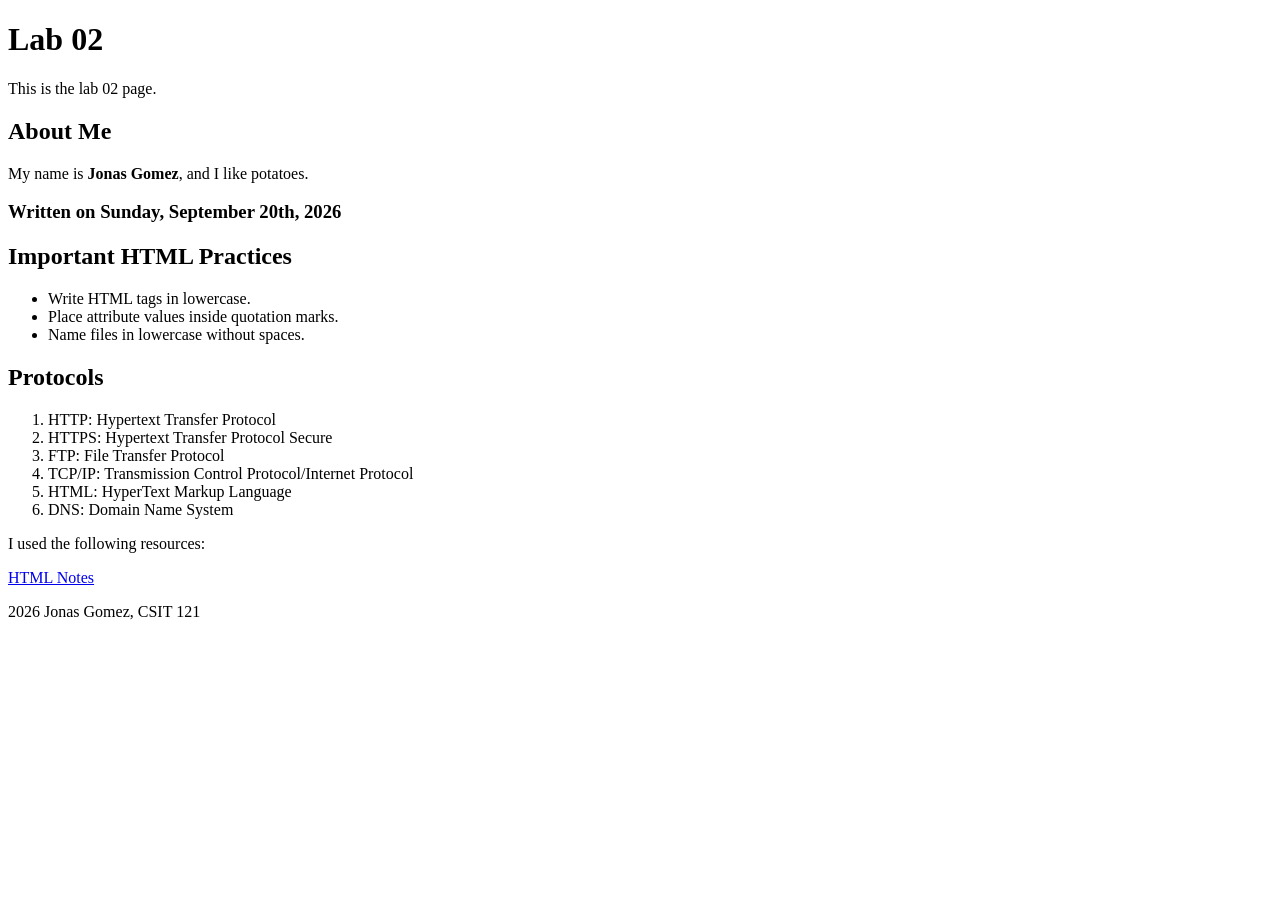
<file: lab02/index.html>
<!DOCTYPE html>
<html lang="en">
<head>
    <meta charset="UTF-8">
    <meta name="viewport" content="width=device-width, initial-scale=1.0">
    <title>Lab 02</title>
</head>
<body>
    <header>
        <h1>Lab 02</h1>
        <p>This is the lab 02 page.</p>
    </header>

    <main>
    <article>
        <h2>About Me</h2>
        <p>My name is <strong>Jonas Gomez</strong>, and I like potatoes.</p>
        <h3>Written on Sunday, September 20th, 2026 </h3>
            <h2>Important HTML Practices</h2>
        <ul>
          <li>Write HTML tags in lowercase.</li>
          <li>Place attribute values inside quotation marks.</li>
          <li>Name files in lowercase without spaces.</li>
        </ul>
            <h2>Protocols</h2>
        <ol>
            <li>HTTP: Hypertext Transfer Protocol</li>
            <li>HTTPS: Hypertext Transfer Protocol Secure</li>
            <li>FTP: File Transfer Protocol</li>
            <li>TCP/IP: Transmission Control Protocol/Internet Protocol</li>
            <li>HTML: HyperText Markup Language</li>
            <li>DNS: Domain Name System</li>
        </ol>
        <p> I used the following resources:</p>
        <a href="https://opencontent.ccbcmd.edu/csit121/chapter/html-notes/" target="_blank">HTML Notes</a>
    </article>
    </main>

<footer>
    <p>2026 Jonas Gomez, CSIT 121</p>
    </footer>
</body>
</html>
</file>
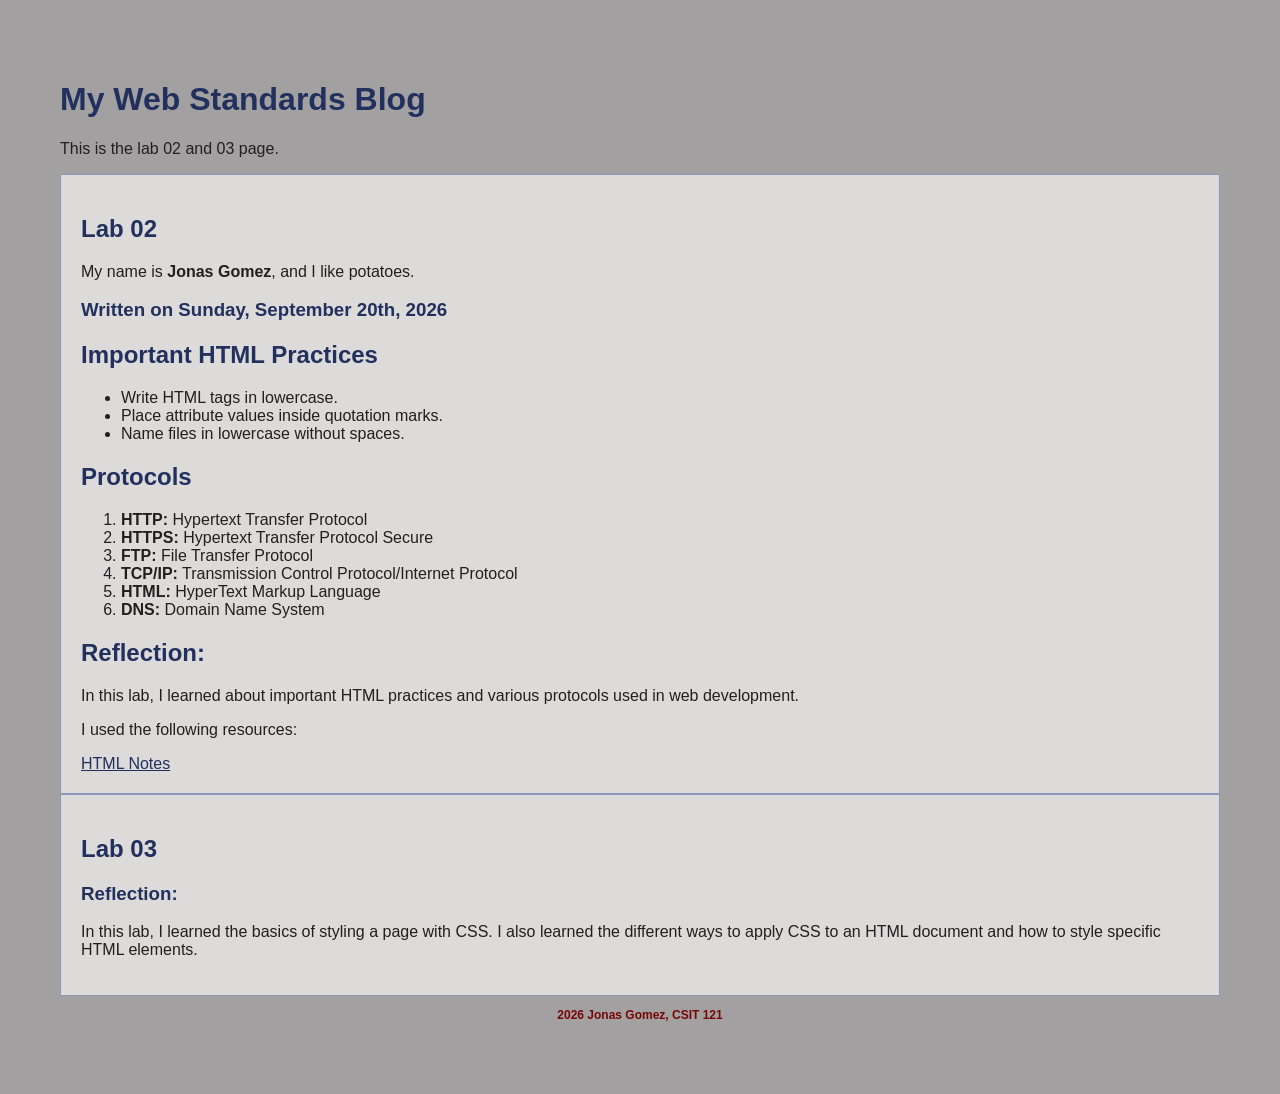
<file: lab03/index.html>
<!DOCTYPE html>
<html lang="en">
<head>
    <meta charset="UTF-8">
    <meta name="viewport" content="width=device-width, initial-scale=1.0">
    <title>Lab 02 & 03</title>
    <link rel="stylesheet" href="style.css">
</head>
<body>
    <header>
        <h1>My Web Standards Blog</h1>
        <p>This is the lab 02 and 03 page.</p>
    </header>

    <main>
    <article class="blog-post">
        <h2>Lab 02</h2>
        <p>My name is <strong>Jonas Gomez</strong>, and I like potatoes.</p>
        <h3>Written on Sunday, September 20th, 2026 </h3>
            <h2>Important HTML Practices</h2>
        <ul>
          <li>Write HTML tags in lowercase.</li>
          <li>Place attribute values inside quotation marks.</li>
          <li>Name files in lowercase without spaces.</li>
        </ul>
            <h2>Protocols</h2>
        <ol>
            <li><strong>HTTP:</strong> Hypertext Transfer Protocol</li>
            <li><strong>HTTPS:</strong> Hypertext Transfer Protocol Secure</li>
            <li><strong>FTP:</strong> File Transfer Protocol</li>
            <li><strong>TCP/IP:</strong> Transmission Control Protocol/Internet Protocol</li>
            <li><strong>HTML:</strong> HyperText Markup Language</li>
            <li><strong>DNS:</strong> Domain Name System</li>
        </ol>
        <h2>Reflection:</h2>
        <p>In this lab, I learned about important HTML practices and various protocols used in web development.</p>
        <p> I used the following resources:</p>
        <a href="https://opencontent.ccbcmd.edu/csit121/chapter/html-notes/" target="_blank">HTML Notes</a>
    </article>

    <article class="blog-post">
        <h2>Lab 03</h2>
        <h3>Reflection: </h3>
        <p>In this lab, I learned the basics of styling a page with CSS. I also learned the different ways to apply CSS to an HTML document and how to style specific HTML elements.</p>
    </article>
    </main>
<footer>
    <p id="Signature">2026 Jonas Gomez, CSIT 121</p>
    </footer>
</body>
</html>
</file>
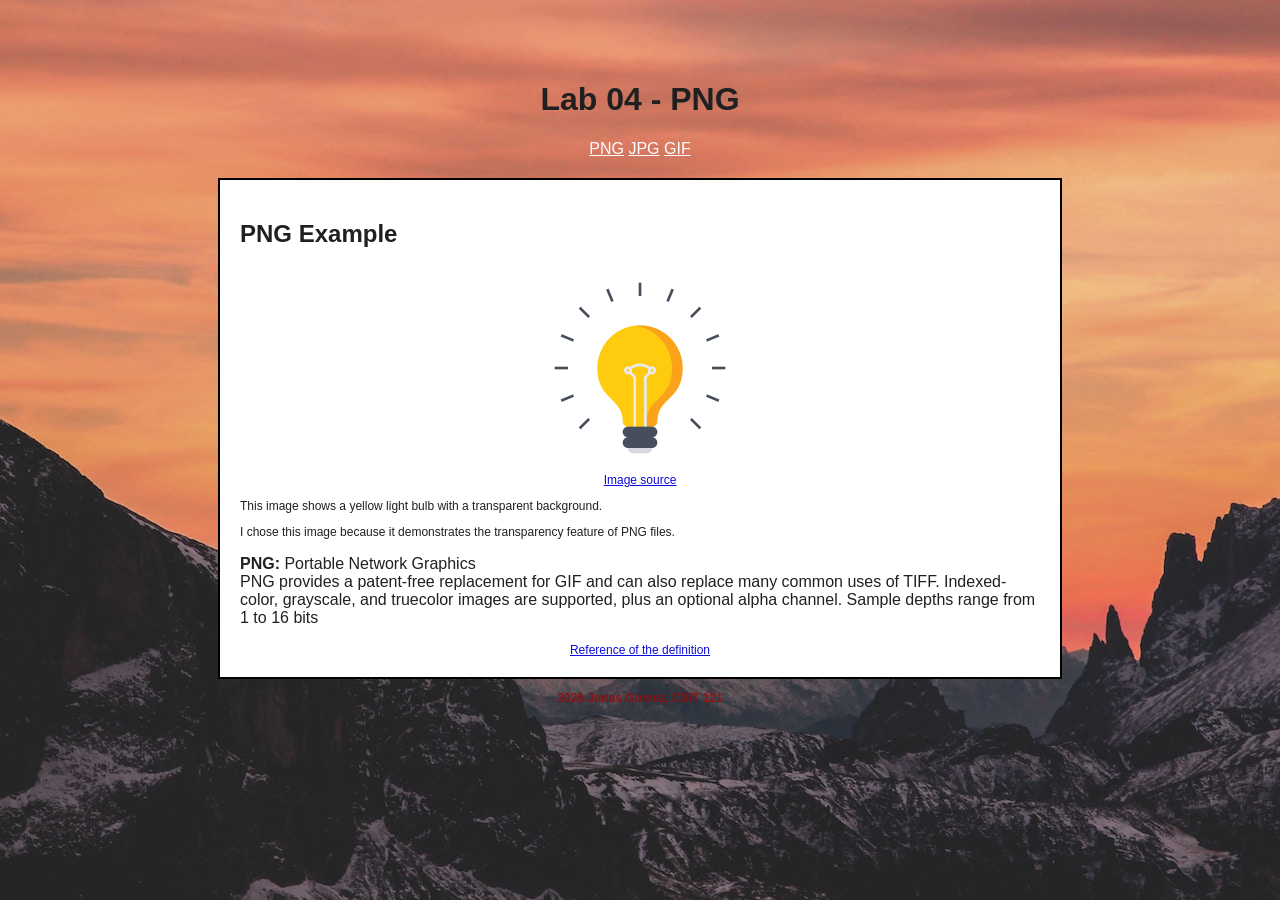
<file: lab04/index.html>
<!DOCTYPE html>
<html lang="en">

<head>
    <meta charset="UTF-8">
    <meta name="viewport" content="width=device-width, initial-scale=1.0">
    <title>Lab 04 - PNG</title>
    <link rel="stylesheet" href="style.css">
</head>

<body>
    <header>
        <h1 id="Center">Lab 04 - PNG</h1>
    </header>

<nav>
    <a href="index.html">PNG</a>
    <a href="jpg.html">JPG</a>
    <a href="gif.html">GIF</a>
</nav>

    <main>
    <article class="imgformat">
 <h2>PNG Example</h2>
 <img src="images/png-transparent-situation.png" alt="Light bulb with a transparent background">
 <a href="https://www.pngegg.com/en/png-wCefa" target="_blank" class="imgsource">
    Image source
</a>
<p class="imgdescription">This image shows a yellow light bulb with a transparent background.</p>
<p class="imgdescription">I chose this image because it demonstrates the transparency feature of PNG files.</p>
<p><strong>PNG:</strong> Portable Network Graphics<br>
 PNG provides a patent-free replacement for GIF and can also replace many common uses of TIFF. 
 Indexed-color, grayscale, and truecolor images are supported, plus an optional alpha channel. 
 Sample depths range from 1 to 16 bits </p>
    </article>
    <a href="https://www.loc.gov/preservation/digital/formats/fdd/fdd000153.shtml" id="reference">Reference of the definition</a>
    </main>

<footer>
    <p id="Signature">2026 Jonas Gomez, CSIT 121</p>
    </footer>

</body>

</html>
</file>
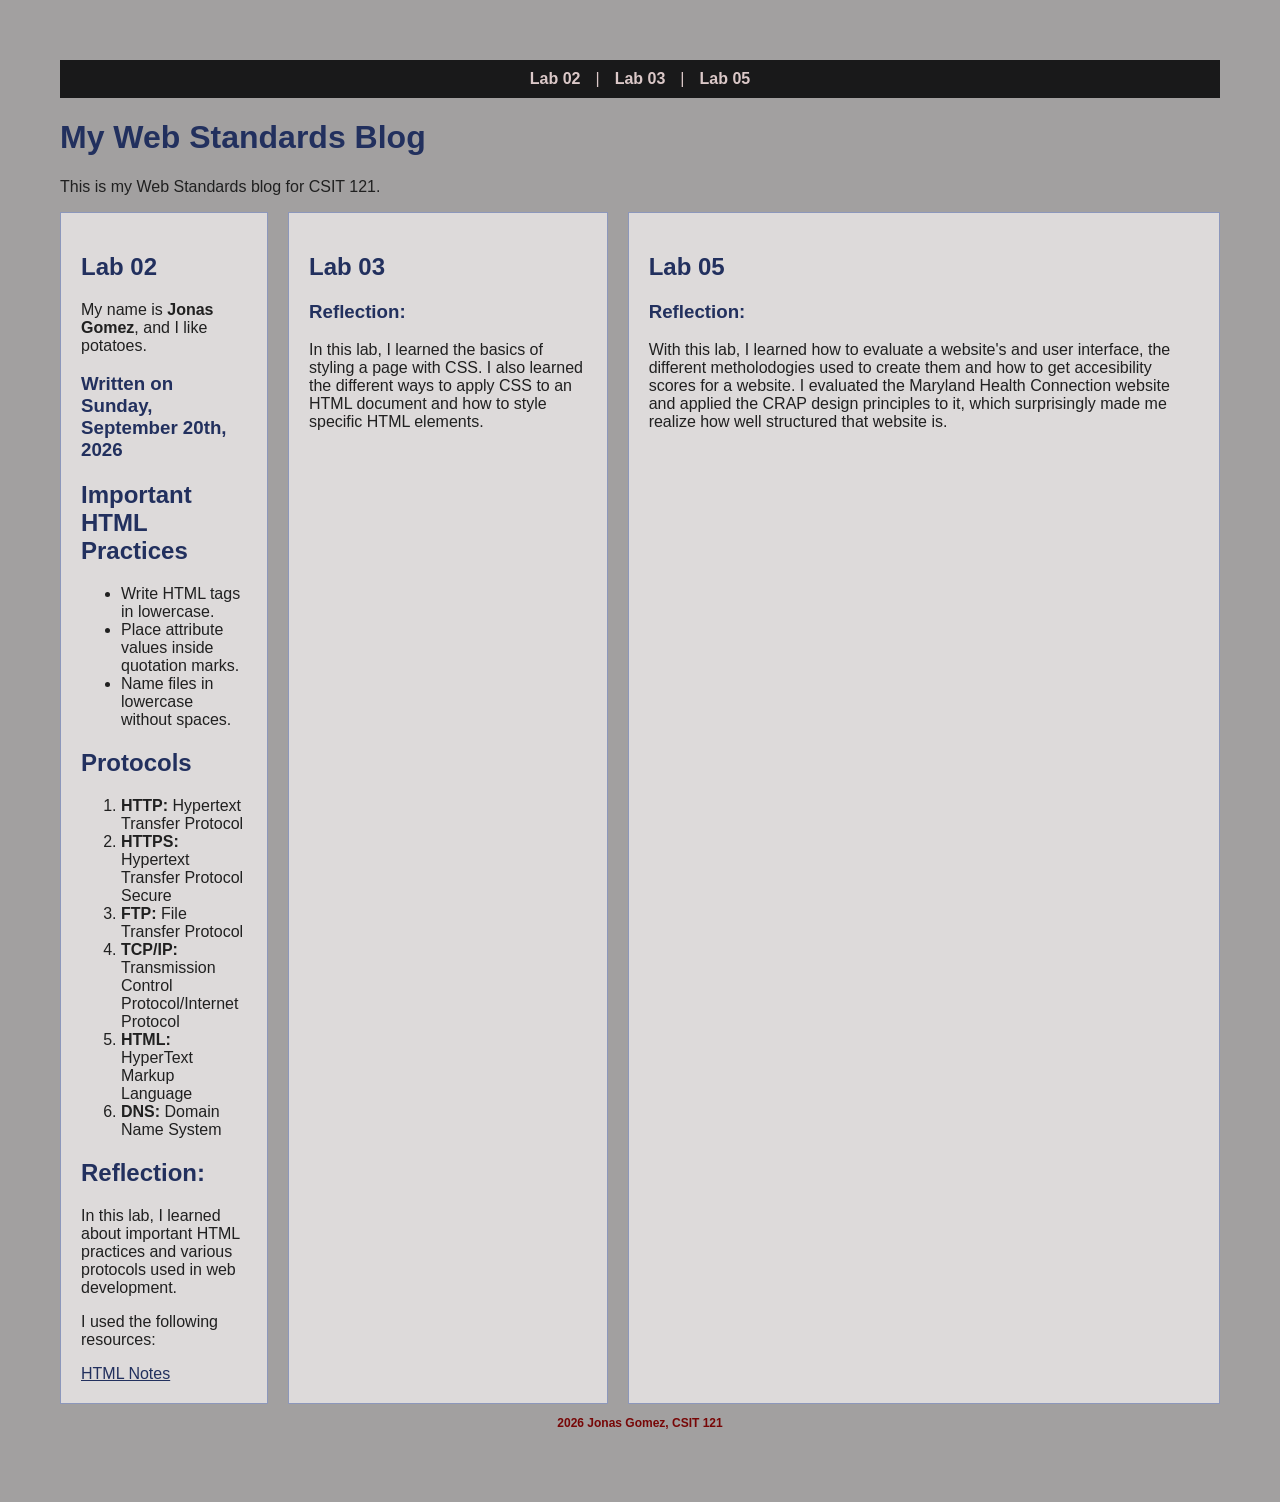
<file: lab06/index.html>
<!DOCTYPE html>
<html lang="en">
<head>
    <meta charset="UTF-8">
    <meta name="viewport" content="width=device-width, initial-scale=1.0">
    <title>My Web Standards Blog</title>
    <link rel="stylesheet" href="style.css">
</head>
<body>
    <nav>
    <a href="#lab02">Lab 02</a> |
    <a href="#lab03">Lab 03</a> |
    <a href="#lab05">Lab 05</a>
</nav>
    <header>
        <h1>My Web Standards Blog</h1>
        <p>This is my Web Standards blog for CSIT 121.</p>
    </header>

    <main>
   <article class="blog-post" id="lab02">
        <h2>Lab 02</h2>
        <p>My name is <strong>Jonas Gomez</strong>, and I like potatoes.</p>
        <h3>Written on Sunday, September 20th, 2026 </h3>
            <h2>Important HTML Practices</h2>
        <ul>
          <li>Write HTML tags in lowercase.</li>
          <li>Place attribute values inside quotation marks.</li>
          <li>Name files in lowercase without spaces.</li>
        </ul>
            <h2>Protocols</h2>
        <ol>
            <li><strong>HTTP:</strong> Hypertext Transfer Protocol</li>
            <li><strong>HTTPS:</strong> Hypertext Transfer Protocol Secure</li>
            <li><strong>FTP:</strong> File Transfer Protocol</li>
            <li><strong>TCP/IP:</strong> Transmission Control Protocol/Internet Protocol</li>
            <li><strong>HTML:</strong> HyperText Markup Language</li>
            <li><strong>DNS:</strong> Domain Name System</li>
        </ol>
        <h2>Reflection:</h2>
        <p>In this lab, I learned about important HTML practices and various protocols used in web development.</p>
        <p> I used the following resources:</p>
        <a href="https://opencontent.ccbcmd.edu/csit121/chapter/html-notes/" target="_blank">HTML Notes</a>
    </article>

    <article class="blog-post" id="lab03">
        <h2>Lab 03</h2>
        <h3>Reflection: </h3>
        <p>In this lab, I learned the basics of styling a page with CSS. I also learned the different ways to apply CSS to an HTML document and how to style specific HTML elements.</p>
    </article>

    <article class="blog-post" id="lab05">
        <h2>Lab 05 </h2>
        <h3>Reflection: </h3>
        <p>With this lab, I learned how to evaluate a website's and user interface, the different metholodogies
            used to create them and how to get accesibility scores for a website. I evaluated the Maryland Health Connection
            website and applied the CRAP design principles to it, which surprisingly made me realize how well structured that 
            website is.</p>

    </article>
      </main>
<footer>
    <p id="Signature">2026 Jonas Gomez, CSIT 121</p>
    </footer>
</body>
</html>
</file>
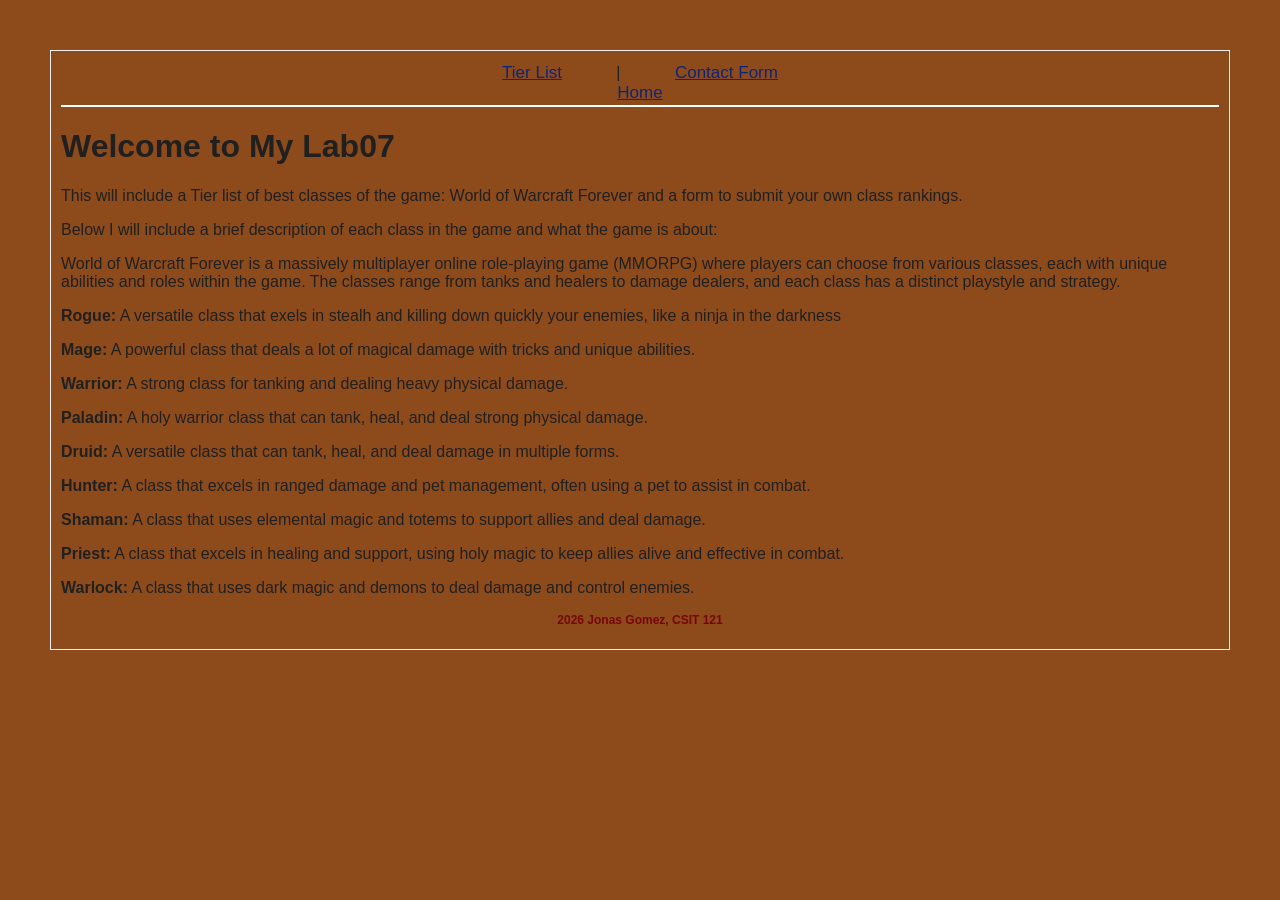
<file: lab07/index.html>
<!DOCTYPE html>
<html lang="en">


<head>
    <meta charset="UTF-8">
    <meta name="viewport" content="width=device-width, initial-scale=1.0">
    <title>My Lab07</title>
    <link rel="stylesheet" href="style.css">
</head>

<body>
    <nav>
    <a href="tierlist.html">Tier List</a> |
    <a href="contact.html">Contact Form</a>
    <div>
    <a href="index.html">Home</a>
    </div>
    </nav>
    <main>
<h1>Welcome to My Lab07</h1>
<p>This will include a Tier list of best classes of the game: World of Warcraft Forever and a form to submit
    your own class rankings.</p>
    <p>Below I will include a brief description of each class in the game and what the game is about:</p>
    <p>World of Warcraft Forever is a massively multiplayer online role-playing game (MMORPG) where players can choose from various classes, each with unique abilities and roles within the game. The classes range from tanks and healers to damage dealers, and each class has a distinct playstyle and strategy.</p>
        <p><b>Rogue:</b> A versatile class that exels in stealh and killing down quickly your enemies, like a ninja in the darkness</p>
        <P><b>Mage:</b> A powerful class that deals a lot of magical damage with tricks and unique abilities.</P>
        <p><b>Warrior:</b> A strong class for tanking and dealing heavy physical damage.</p>
        <p><b>Paladin:</b> A holy warrior class that can tank, heal, and deal strong physical damage.</p>
        <p><b>Druid:</b> A versatile class that can tank, heal, and deal damage in multiple forms.</p>
        <p><b>Hunter:</b> A class that excels in ranged damage and pet management, often using a pet to assist in combat.</p>
        <p><b>Shaman:</b> A class that uses elemental magic and totems to support allies and deal damage.</p>
        <p><b>Priest:</b> A class that excels in healing and support, using holy magic to keep allies alive and effective in combat.</p>
        <p><b>Warlock:</b> A class that uses dark magic and demons to deal damage and control enemies.</p>
    </main>
        <footer>
        <p id="Signature">2026 Jonas Gomez, CSIT 121</p>
    </footer>
</body>
</html>
</file>
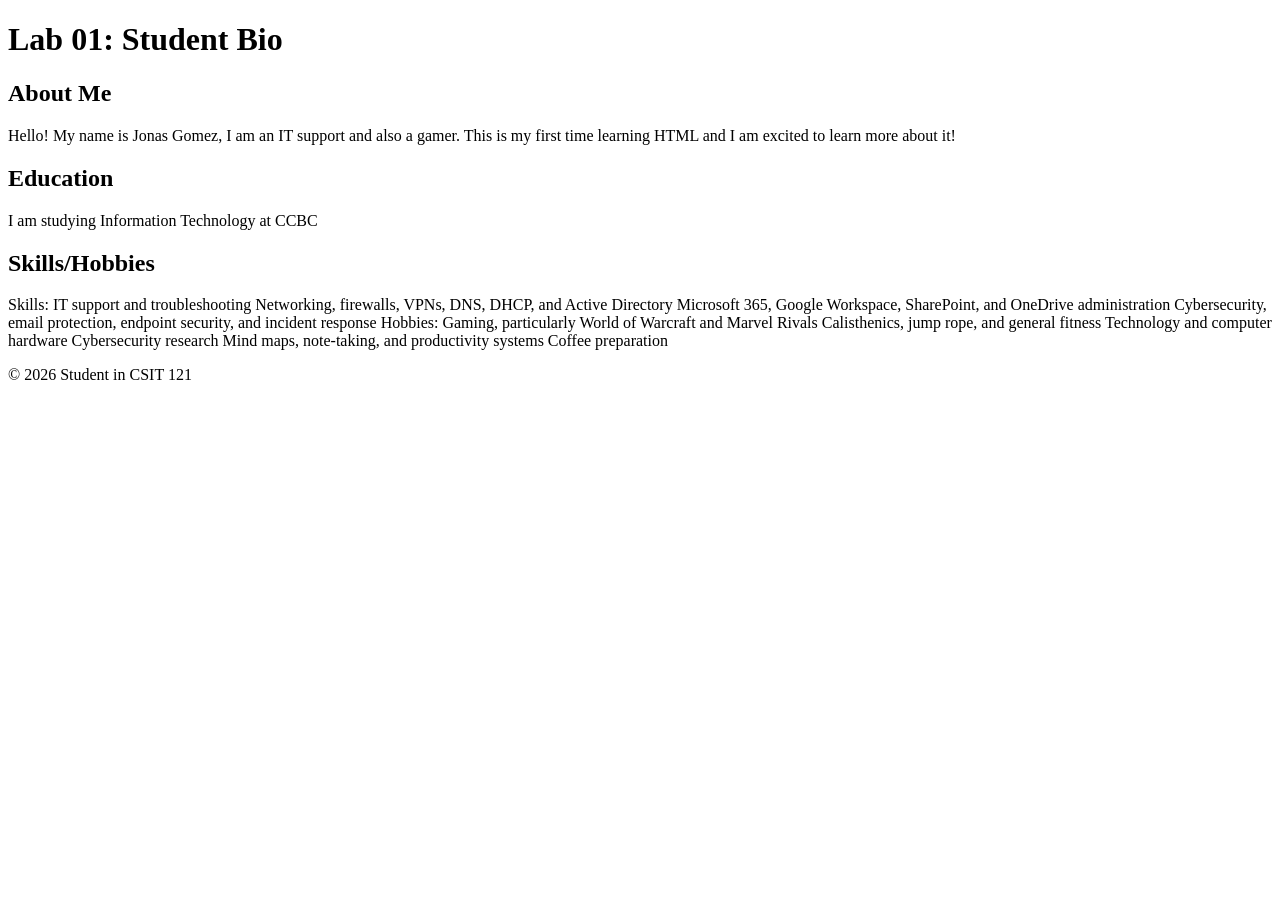
<file: lab01/aboutme.html>
<!DOCTYPE html>
<html lang="en">
<head>
    <meta charset="UTF-8">
    <title>Lab 01: Student Bio</title>
</head>
<body>
    <header>
        <h1>Lab 01: Student Bio</h1>
    </header>
    <main>
        <section>
            <h2>About Me</h2>
            <p>
                Hello!
                My name is Jonas Gomez, I am an IT support and also a gamer. 
                This is my first time learning HTML and I am excited to learn more about it!
            </p>
        </section>
        <section>
            <h2>Education</h2>
            <p>
                
             I am studying Information Technology at CCBC
                
                </p>
        </section>
        <section>
            <h2>Skills/Hobbies</h2>
            <p>
                Skills:
                IT support and troubleshooting
                Networking, firewalls, VPNs, DNS, DHCP, and Active Directory
                Microsoft 365, Google Workspace, SharePoint, and OneDrive administration
                Cybersecurity, email protection, endpoint security, and incident response

                Hobbies:
                Gaming, particularly World of Warcraft and Marvel Rivals
                Calisthenics, jump rope, and general fitness
                Technology and computer hardware
                Cybersecurity research
                Mind maps, note-taking, and productivity systems
                Coffee preparation 

            </p>
        </section>
    </main>
    <footer>
        <p>© 2026 Student in CSIT 121</p>
    </footer>
</body>
</html>
</file>
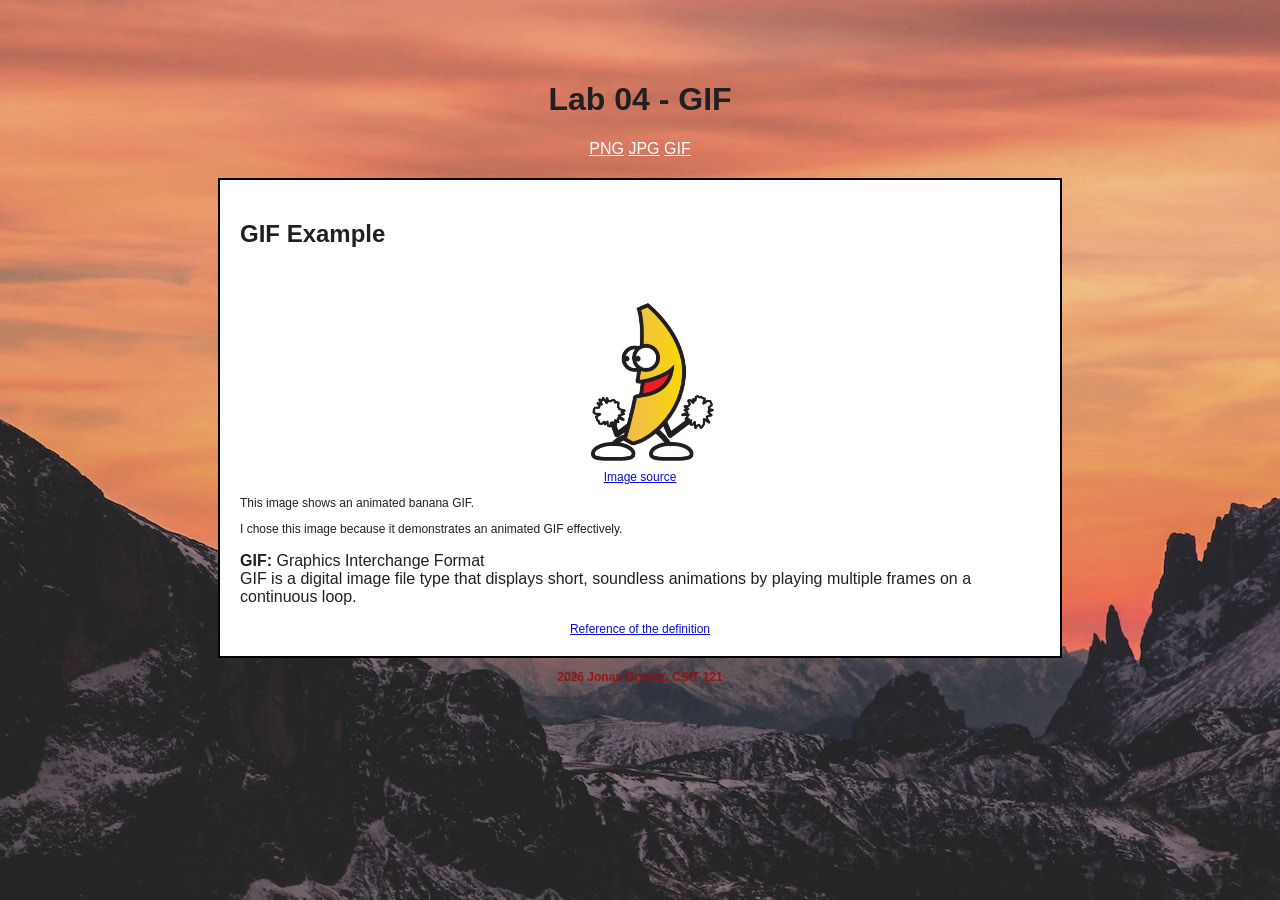
<file: lab04/gif.html>
<!DOCTYPE html>
<html lang="en">
<head>
    <meta charset="UTF-8">
    <meta name="viewport" content="width=device-width, initial-scale=1.0">
    <title>Lab 04 - GIF</title>
    <link rel="stylesheet" href="style.css">
</head>
<body>
    <header>
        <h1 id="Center">Lab 04 - GIF</h1>
    </header>
    <nav>
    <a href="index.html">PNG</a>
    <a href="jpg.html">JPG</a>
    <a href="gif.html">GIF</a>
    </nav>
    <main>
    <article class="imgformat">
 <h2>GIF Example</h2>
 <img src="images/animated-gif-banana.gif" alt="Animated banana GIF">
 <a href="https://www.idownloadblog.com/2016/11/07/viewing-animated-gifs-on-mac/" target="_blank" class="imgsource">
    Image source
</a>
<p class="imgdescription">This image shows an animated banana GIF.</p>
<p class="imgdescription">I chose this image because it demonstrates an animated GIF effectively.</p>
<p><strong>GIF:</strong> Graphics Interchange Format<br>
 GIF is a digital image file type that displays short, soundless animations by playing multiple frames on a continuous loop.
    </article>

    <a href="https://www.adobe.com/creativecloud/file-types/image/raster/gif-file.html" id="reference">Reference of the definition</a>
  </main>

<footer>
    <p id="Signature">2026 Jonas Gomez, CSIT 121</p>
    </footer>

</body>

</html>
</file>
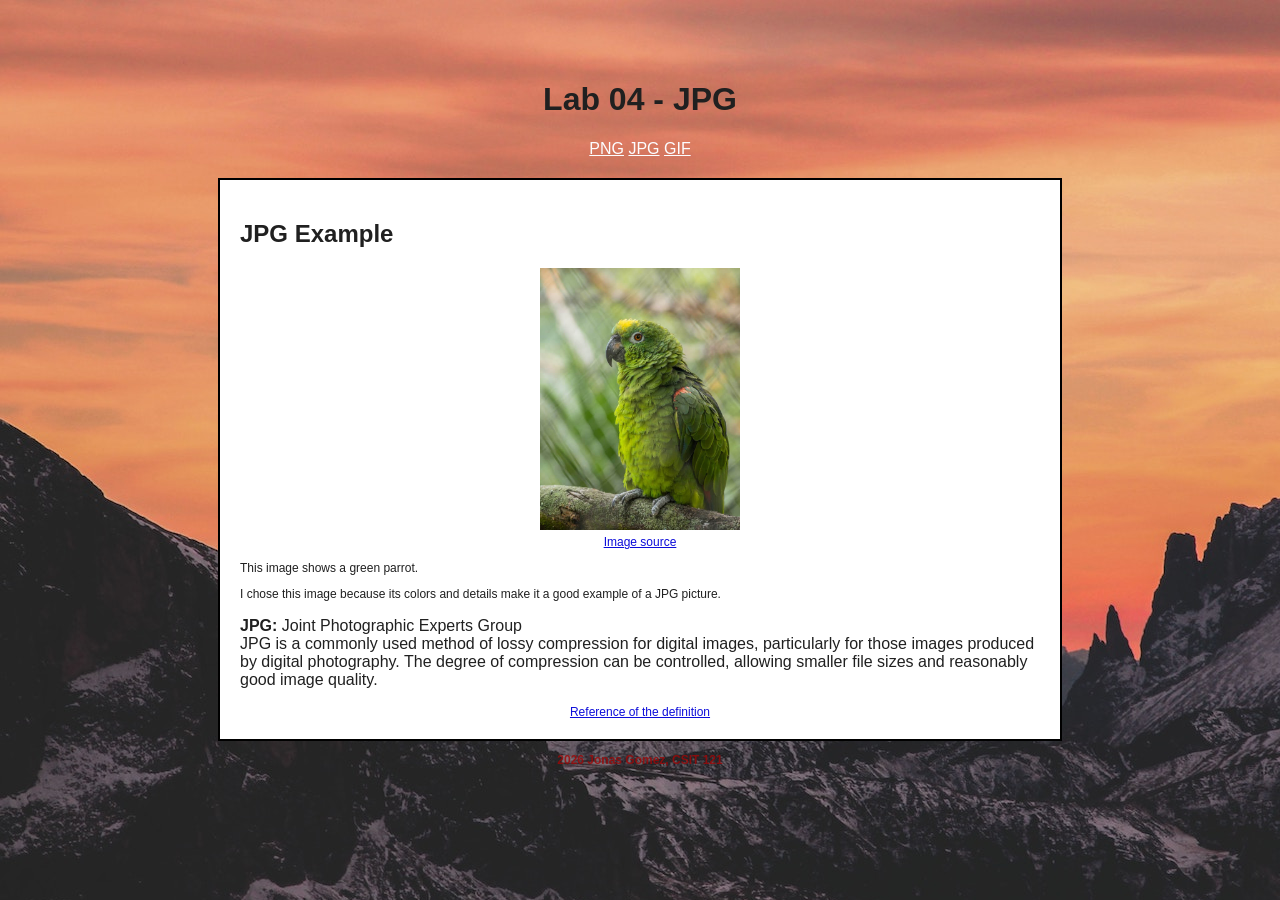
<file: lab04/jpg.html>
<!DOCTYPE html>
<html lang="en">
<head>
    <meta charset="UTF-8">
    <meta name="viewport" content="width=device-width, initial-scale=1.0">
    <title>Lab 04 - JPG</title>
    <link rel="stylesheet" href="style.css">
</head>
<body>
    <header>
        <h1 id="Center">Lab 04 - JPG</h1>
    </header>
    <nav>
    <a href="index.html">PNG</a>
    <a href="jpg.html">JPG</a>
    <a href="gif.html">GIF</a>
    </nav>
    <main>
    <article class="imgformat">
 <h2>JPG Example</h2>
 <img src="images/green-parrot.jpg" alt="Green parrot">
 <a href="https://onlinetools.com/image/check-if-image-is-jpg" target="_blank" class="imgsource">
    Image source
</a>
<p class="imgdescription">This image shows a green parrot.
<p class="imgdescription">I chose this image because its colors and details make it a good example of a JPG picture.</p>
<p><strong>JPG:</strong> Joint Photographic Experts Group<br>
 JPG is a commonly used method of lossy compression for digital images, particularly for those images produced by digital photography. 
 The degree of compression can be controlled, allowing smaller file sizes and reasonably good image quality. </p>
    <a href="https://en.wikipedia.org/wiki/JPEG" id="reference">
    Reference of the definition
    </a>
    </article>
 </main>   

<footer>
    <p id="Signature">2026 Jonas Gomez, CSIT 121</p>
    </footer>

</body>

</html>
</file>
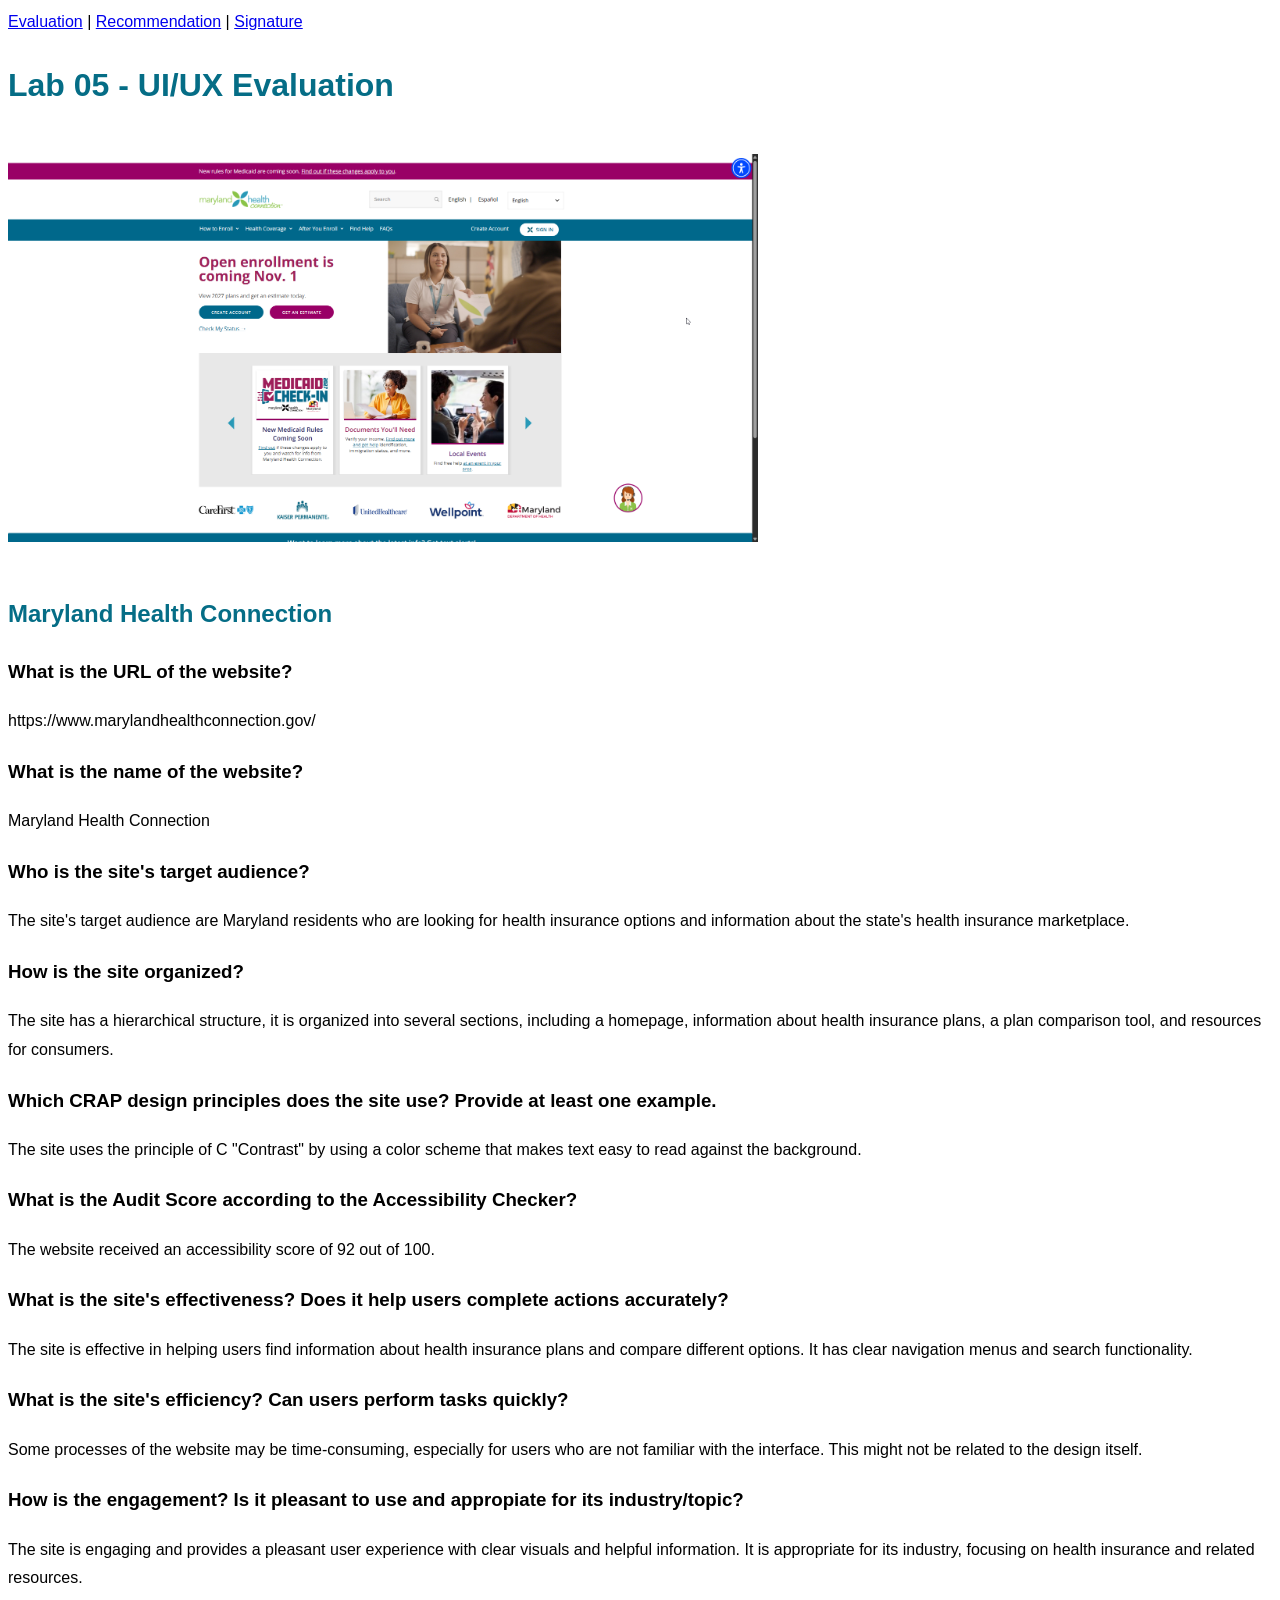
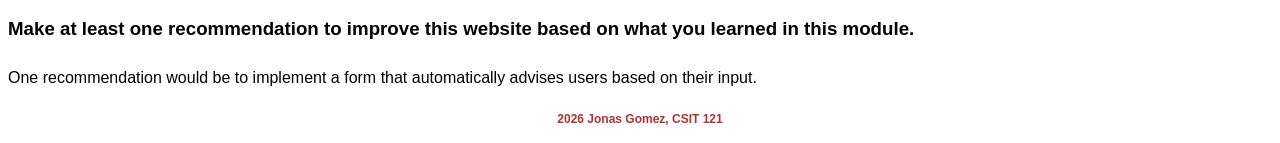
<file: lab05/UX_evaluation.html>
<!DOCTYPE html>
<html lang="en">
    <head>
        <meta charset="UTF-8">
        <meta name="viewport" content="width=device-width, initial-scale=1.0">
        <title>Lab 05 - UI/UX Evaluation</title>
        <style>
            body {
        font-family: Arial;
        line-height: 1.8;
        }
    h1, h2 {
    color: #056d86;
        }
    img {
        max-width: 750px;
        }

    .Center {
        margin: 20px auto;
    }

    #signature {
        font-weight: bold;
        text-align: center;
        color: rgba(155, 9, 9, 0.829);
    font-size: 12px;
    }
        </style>
    </head>
    <body>
        <nav>
    <a href="#evaluation">Evaluation</a> |
    <a href="#recommendation">Recommendation</a> |
    <a href="#signature">Signature</a>
</nav>
        <header>
            <h1 class="Center">Lab 05 - UI/UX Evaluation</h1>
            <img src="images/website_homepage.png" alt="Maryland Health Connection homepage screenshot" class="Center">
        </header>

        <main>
            <article class="evaluation" id="evaluation">
                <h2>Maryland Health Connection </h2>
                <h3>What is the URL of the website?</h3>
                <p>https://www.marylandhealthconnection.gov/</p>
                <h3>What is the name of the website?</h3>
                <p>Maryland Health Connection</p>
                <h3>Who is the site's target audience?</h3>
                <p>The site's target audience are Maryland residents who are looking for health insurance options and information about the state's health insurance marketplace.</p>
                <h3>How is the site organized?</h3>
                <p>The site has a hierarchical structure, it is organized into several sections, including a homepage, information about health insurance plans, a plan comparison tool, and resources for consumers.</p>
                <h3>Which CRAP design principles does the site use? Provide at least one example.</h3>
                <p>The site uses the principle of C "Contrast" by using a color scheme that makes text easy to read against the background.</p>
                <h3>What is the Audit Score according to the Accessibility Checker?</h3>
                <p>The website received an accessibility score of 92 out of 100.</p>
                <h3>What is the site's effectiveness? Does it help users complete actions accurately?</h3>
                <p>The site is effective in helping users find information about health insurance plans and compare different options. It has clear navigation menus and search functionality.</p>
                <h3>What is the site's efficiency? Can users perform tasks quickly?</h3>
                <p>Some processes of the website may be time-consuming, especially for users who are not familiar with the interface. This might not be related to the design itself.</p>
                <h3>How is the engagement? Is it pleasant to use and appropiate for its industry/topic?</h3>
                <p>The site is engaging and provides a pleasant user experience with clear visuals and helpful information. It is appropriate for its industry, focusing on health insurance and related resources.</p>
                <h3 id="recommendation">Make at least one recommendation to improve this website based on what you learned in this module.</h3>
                <p>One recommendation would be to implement a form that automatically advises users based on their input.</p>
            </article>
        
        </main>
        <footer>
            <p id="signature">2026 Jonas Gomez, CSIT 121</p>
        </footer>
    </body>
</html>
</file>
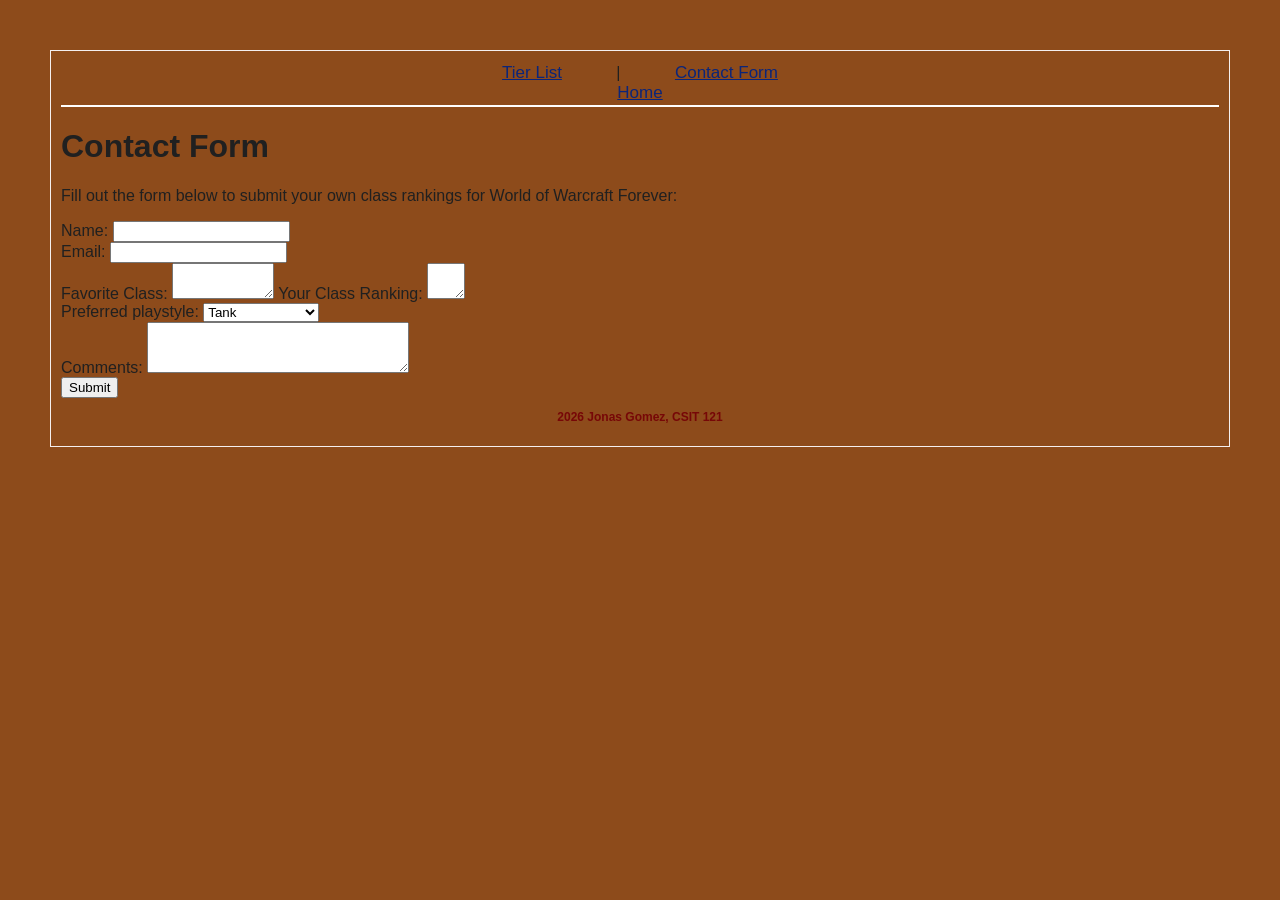
<file: lab07/contact.html>
<!DOCTYPE html>
<html lang="en">


<head>
    <meta charset="UTF-8">
    <meta name="viewport" content="width=device-width, initial-scale=1.0">
    <title>My Lab07</title>
    <link rel="stylesheet" href="style.css">
</head>

<body>
    <nav>
    <a href="tierlist.html">Tier List</a> |
    <a href="contact.html">Contact Form</a>
    <div>
    <a href="index.html">Home</a>
    </div>
    </nav>
    <main>
        <h1>Contact Form</h1>
        <p>Fill out the form below to submit your own class rankings for World of Warcraft Forever:</p>
        <form action="#" method="post">
            <label for="name">Name:</label>
            <input type="text" id="name" name="name" required>
            <br>
            <label for="email">Email:</label>
            <input type="email" id="email" name="email" required>
            <br>
            <label for="Class">Favorite Class:</label>
            <textarea id="Class" name="Class" rows="2" cols="10" required></textarea>
            <label for="ranking">Your Class Ranking:</label>
            <textarea id="ranking" name="Ranking" rows="2" cols="2" required></textarea>
            <br>
            <label for="class">Preferred playstyle:</label>
            <select id="class" name="class" required>
                <option value="tank">Tank</option>
                <option value="healer">Healer</option>
                <option value="damage dealer">Damage Dealer</option>
            </select>
            <br>
            <label for="comments">Comments:</label>
            <textarea id="comments" name="comments" rows="3" cols="30"></textarea>
            <br>
            <input type="submit" value="Submit">
        </form>
    </main>
        <footer>
        <p id="Signature">2026 Jonas Gomez, CSIT 121</p>
    </footer>
</body>
</html>
</file>
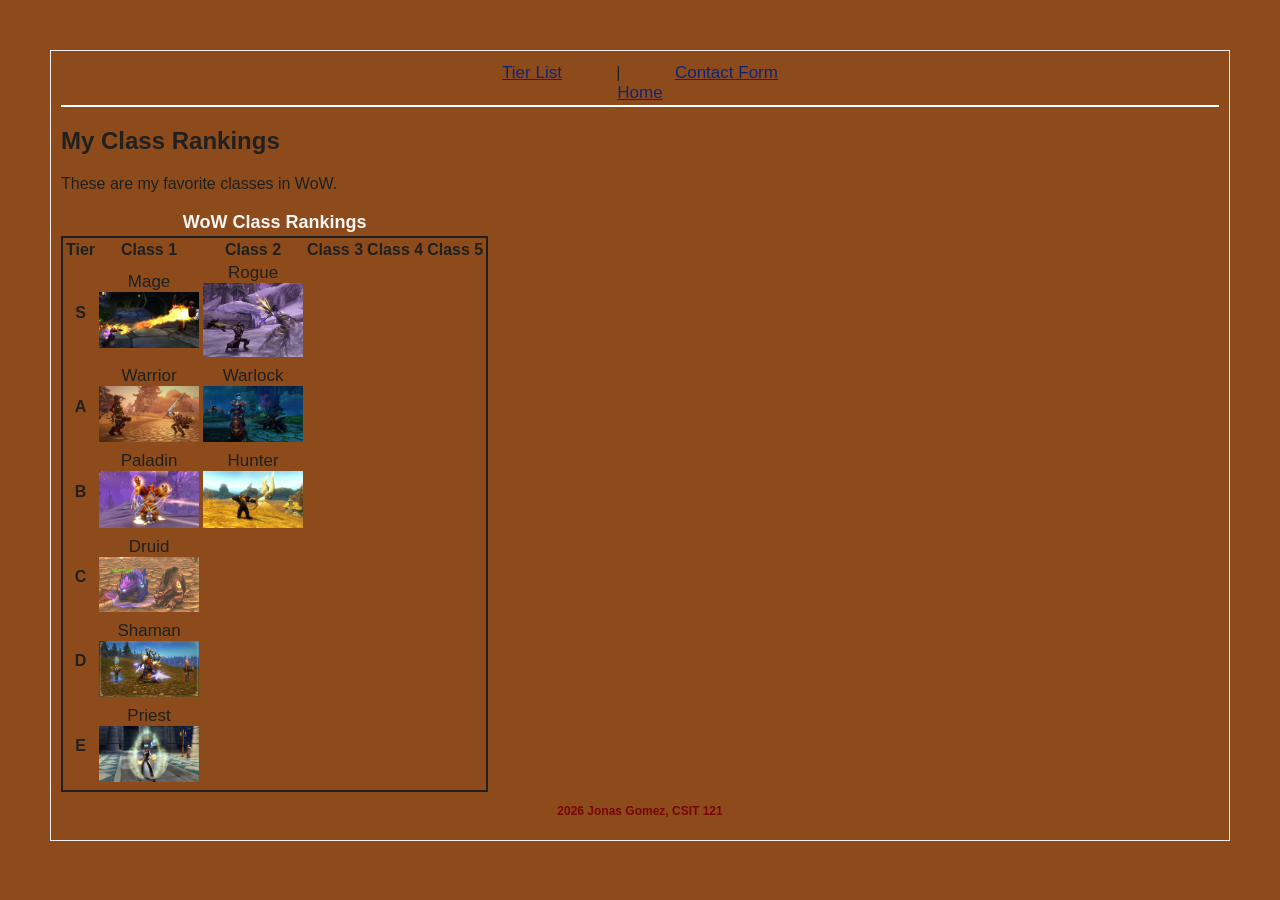
<file: lab07/tierlist.html>
<!DOCTYPE html>
<html lang="en">


<head>
    <meta charset="UTF-8">
    <meta name="viewport" content="width=device-width, initial-scale=1.0">
    <title>My Lab07</title>
    <link rel="stylesheet" href="style.css">
</head>

<body>
    <nav>
    <a href="tierlist.html">Tier List</a> |
    <a href="contact.html">Contact Form</a>
    <div>
    <a href="index.html">Home</a>
    </div>
    </nav>
    <main>
        <article>
            <h2>My Class Rankings</h2>
            <p>These are my favorite classes in WoW.</p>

            <table>
                <caption id="Table_title"><b>WoW Class Rankings</b></caption>
                <thead>
                    <tr>
                        <th scope="col">Tier</th>
                        <th scope="col">Class 1</th>
                        <th scope="col">Class 2</th>
                        <th scope="col">Class 3</th>
                        <th scope="col">Class 4</th>
                        <th scope="col">Class 5</th>
                    </tr>
                </thead>

                <tbody>
                    <tr>
                        <th scope="row">S</th>
                        <td>
                            Mage
                        <br>
                        <img src="images/Mage_image.jpg" alt="Mage">
                        </td>
                        <td>
                            Rogue
                        <br>
                        <img src="images/Rogue_image.jpg" alt="Rogue">
                        </td>
                        <td></td>
                        <td></td>
                        <td></td>
                    </tr>
                    <tr>
                        <th scope="row">A</th>
                        <td>
                            Warrior
                        <br>
                        <img src="images/Warrior_image.jpg" alt="Warrior">
                        </td>
                        <td>
                            Warlock
                        <br>
                        <img src="images/Warlock_image.jpg" alt="Warlock">
                        </td>
                        <td></td>
                        <td></td>
                        <td></td>
                    </tr>
                    <tr>
                        <th scope="row">B</th>
                        <td>
                            Paladin
                        <br>
                        <img src="images/Paladin_image.jpg" alt="Paladin">
                        </td>
                        <td>
                            Hunter
                        <br>
                        <img src="images/Hunter_image.jpg" alt="Hunter">
                        </td>
                        <td></td>
                        <td></td>
                        <td></td>
                    </tr>
                    <tr>
                        <th scope="row">C</th>
                        <td>
                            Druid
                        <br>
                        <img src="images/Druid_image.jpg" alt="Druid">
                        </td>
                        <td></td>
                        <td></td>
                        <td></td>
                        <td></td>
                    </tr>
                    <tr>
                        <th scope="row">D</th>
                        <td>
                            Shaman
                        <br>
                        <img src="images/Shaman_image.jpg" alt="Shaman">
                        </td>
                        <td></td>
                        <td></td>
                        <td></td>
                        <td></td>
                    </tr>
                    <tr>
                        <th scope="row">E</th>
                        <td>
                            Priest
                        <br>
                        <img src="images/Priest_image.jpg" alt="Priest">
                        </td>
                        <td></td>
                        <td></td>
                        <td></td>
                        <td></td>
    </tr>
    </tbody>
     </table>
    </article>
    </main>
        <footer>
        <p id="Signature">2026 Jonas Gomez, CSIT 121</p>
    </footer>
</body>
</html>
</file>
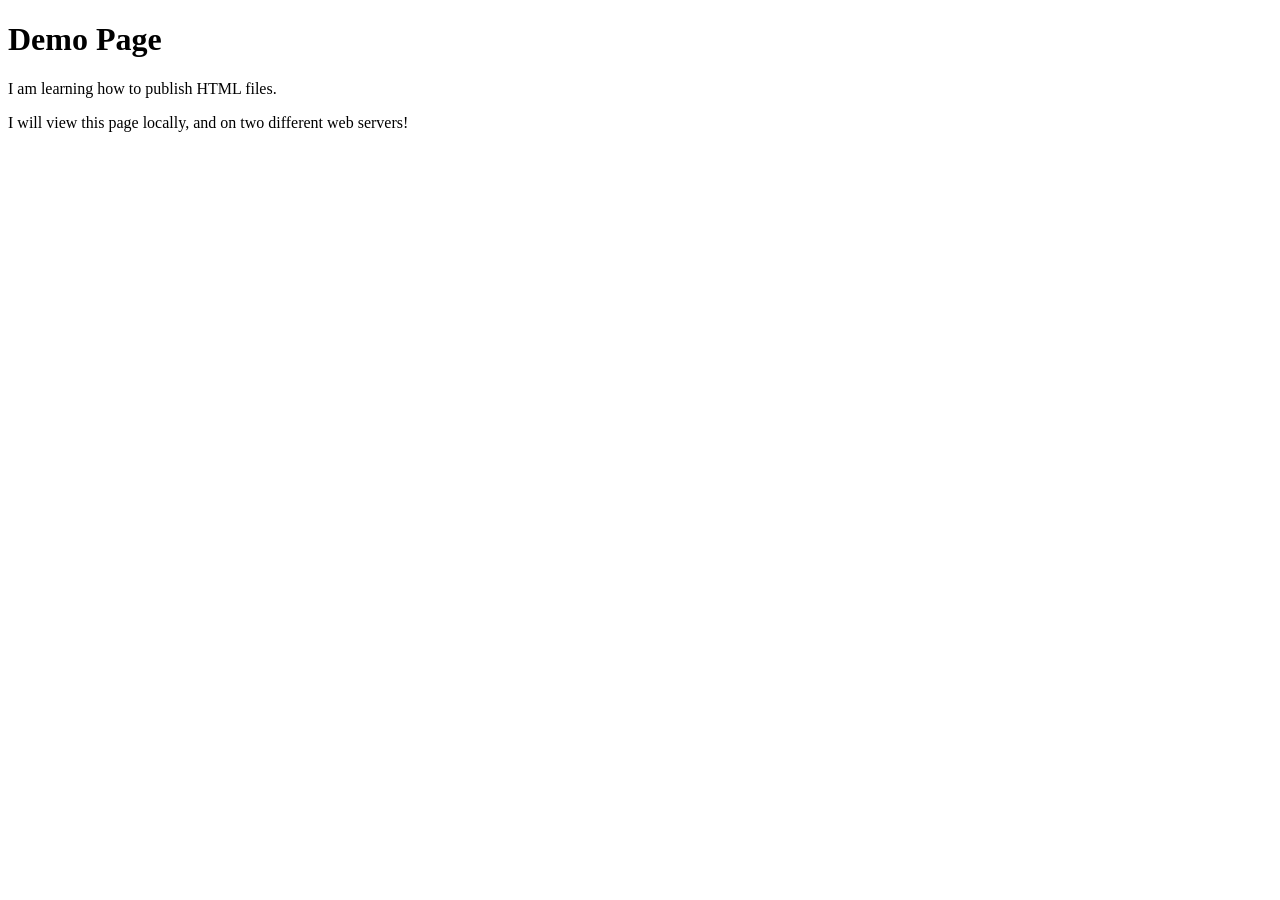
<file: Practice/demo.html>
<!DOCTYPE html>
<html lang="en">
<head>
    <meta charset="UTF-8">
    <meta name="viewport" content="width=device-width, initial-scale=1.0">
    <title>Document</title>
</head>
<body>
    <h1>Demo Page</h1>
    <p>I am learning how to publish HTML files. </p>
    <p>I will view this page locally, and on two different web servers!</p>
</body>
</html>
</file>
<file: lab03/style.css>
body {
    font-family: Arial, sans-serif;
    margin: 50px;
    padding: 10px;
    background-color: hsl(0, 1%, 63%);
    box-sizing: border-box;
    color: #202020; 
}

#Signature {
    font-weight: bold;
    text-align: center;
    color: rgb(119, 7, 7);
    font-size: 12px;
}

h1, h2, h3 {
    color:#22305e;
}

P {
    font-size: 16px;
}

a{
    color: #22305e;
    text-decoration: underline;
}

.blog-post {
    background-color: #dddada;
    padding: 20px;
    border: 1px solid #8c97bb;
}
</file>
<file: lab04/style.css>
main {
    max-width: 800px;
    margin: 0 auto;
    border: 2px solid #000000;
    padding: 20px;
    background-color: white;
}

body {
    font-family: Arial, sans-serif;
    margin: 50px;
    padding: 10px;
    background-color: hsl(203, 15%, 39%);
    background-image: url('images/background-image.jpg');
    box-sizing: border-box;
    color: #202020; 
}
nav {
    text-align: center;
    margin-bottom: 20px;
}
.imgformat img{
    width: 200px;
    height: auto;
    display: block;
    margin: 0 auto;
}

#Center {
    text-align: center;
}

.imgsource {
    font-size: 12px;
    text-align: center;
    display: block;
    margin-top: 5px;
    color: #0d0dda;
}

#reference {
    font-size: 12px;
    text-align: center;
    display: block;
    margin-top: 5px;
    color: #0d0dda;
}

.imgdescription {
    font-size: 12px;
}

P {
    font-size: 16px;
}

a{
    color: #fdfdff;
    text-decoration: underline;
}

#Signature {
    font-weight: bold;
    text-align: center;
    color: rgba(155, 9, 9, 0.829);
    font-size: 12px;
}
</file>
<file: lab06/style.css>
main {
    display: flex;
    flex-direction: row;
    gap: 20px;
}

nav {
    display: flex;
    background-color: #19191a;
    color: #dbc8c8;
    justify-content: center;
    padding: 10px;
    gap: 15px;
}

nav a {
    color: #dbc8c8;
    text-decoration: none;
    font-weight: bold;
}

nav a:hover {
    text-decoration: line-through;
    text-decoration-color: #98b0ff;
}

body {
    font-family: Montserrat, arial;
    margin: 50px;
    padding: 10px;
    background-color: hsl(0, 1%, 63%);
    box-sizing: border-box;
    color: #202020; 
}

#Signature {
    font-weight: bold;
    text-align: center;
    color: rgb(119, 7, 7);
    font-size: 12px;
}

h1, h2, h3 {
    color:#22305e;
}

P {
    font-size: 16px;
}

a{
    color: #22305e;
    text-decoration: underline;
}

.blog-post {
    background-color: #dddada;
    padding: 20px;
    border: 1px solid #8c97bb;
}

@media (max-width: 600px) {
    main {
        flex-direction: column;
    }
}
</file>
<file: lab07/style.css>
body {
    font-family: Montserrat, arial;
    margin: 50px;
    padding: 10px;
    background-color: hsl(25, 68%, 33%);
    border: 1px solid #f5efef;
    box-sizing: border-box;
    color: #202020; 
}
a{
    color: #0b257a;
    text-decoration: underline;
    margin: 50px;
    font-size: 17px;
}

nav {
text-align: center;
border-bottom: 2px solid rgb(255, 255, 255);
padding: 2px;
}

#Signature {
    font-weight: bold;
    text-align: center;
    color: rgb(119, 7, 7);
    font-size: 12px;
}

#Table_title {
    font-weight: bold;
    text-align: center;
    color: rgb(248, 246, 246);
    font-size: 18px;
    padding: 3px;
}

td {
    text-align: center;
    font-size: 17px;
}

table {
    border: 1px solid #202020;
    border-width: 2px;
}
    

td img {
    text-align: center;
    font-weight: bold;
    font-size: 14px;
    width: 100px;
    height: auto;
}
@media (max-width: 600px) {
    main {
        flex-direction: column;
    }
}
</file>
